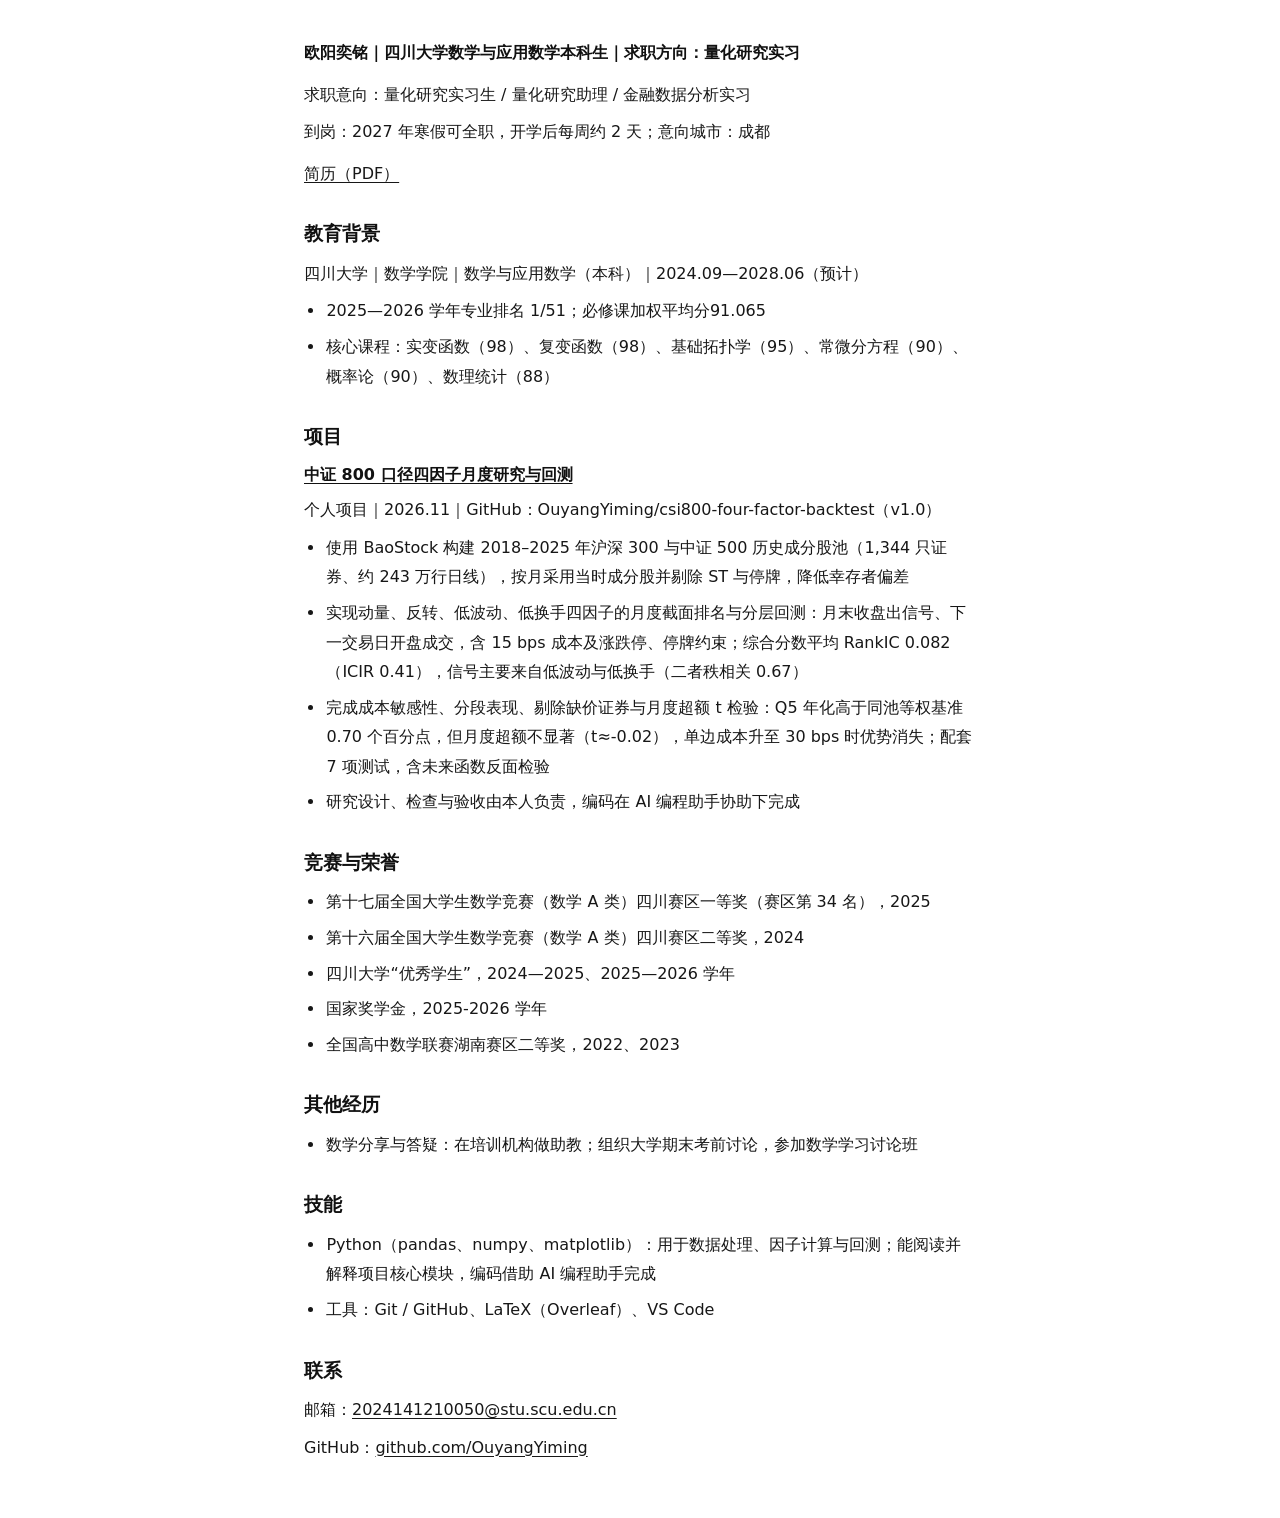
<file: index.html>
<!DOCTYPE html>
<html lang="zh-CN">
<head>
  <meta charset="utf-8">
  <meta name="viewport" content="width=device-width, initial-scale=1">
  <title>欧阳奕铭｜四川大学数学与应用数学本科生｜求职方向：量化研究实习</title>
  <link rel="stylesheet" href="style.css">
</head>
<body>
  <!-- 本页由 content.md 导出. 文字只在内容源修改；版式在 build_site.py 模板与 style.css 修改. -->
  <!-- 修改 ../personal-materials/content.md 的【网站展示文案】页首及【基本信息】求职意向、到岗行. -->
  <header>
    <h1>欧阳奕铭｜四川大学数学与应用数学本科生｜求职方向：量化研究实习</h1>
    <p>求职意向：量化研究实习生 / 量化研究助理 / 金融数据分析实习</p>
    <p>到岗：2027 年寒假可全职，开学后每周约 2 天；意向城市：成都</p>
    <nav aria-label="简历">
      <a href="assets/resume_public.pdf">简历（PDF）</a>
    </nav>
  </header>
  <main>
    <!-- 修改 ../personal-materials/content.md 的【教育背景】节，再运行 build_site.py. -->
    <section id="education" aria-labelledby="education-title">
      <h2 id="education-title">教育背景</h2>
      <p>四川大学｜数学学院｜数学与应用数学（本科）｜2024.09—2028.06（预计）</p>
      <ul>
        <li>2025—2026 学年专业排名 1/51；必修课加权平均分91.065</li>
        <li>核心课程：实变函数（98）、复变函数（98）、基础拓扑学（95）、常微分方程（90）、概率论（90）、数理统计（88）</li>
      </ul>
    </section>

    <!-- 修改 ../personal-materials/content.md 的【项目经历】节，再运行 build_site.py. -->
    <section id="projects" aria-labelledby="projects-title">
      <h2 id="projects-title">项目</h2>
      <h3><a href="projects/csi800.html">中证 800 口径四因子月度研究与回测</a></h3>
      <p>个人项目｜2026.11｜GitHub：OuyangYiming/csi800-four-factor-backtest（v1.0）</p>
      <ul>
        <li>使用 BaoStock 构建 2018–2025 年沪深 300 与中证 500 历史成分股池（1,344 只证券、约 243 万行日线），按月采用当时成分股并剔除 ST 与停牌，降低幸存者偏差</li>
        <li>实现动量、反转、低波动、低换手四因子的月度截面排名与分层回测：月末收盘出信号、下一交易日开盘成交，含 15 bps 成本及涨跌停、停牌约束；综合分数平均 RankIC 0.082（ICIR 0.41），信号主要来自低波动与低换手（二者秩相关 0.67）</li>
        <li>完成成本敏感性、分段表现、剔除缺价证券与月度超额 t 检验：Q5 年化高于同池等权基准 0.70 个百分点，但月度超额不显著（t≈-0.02），单边成本升至 30 bps 时优势消失；配套 7 项测试，含未来函数反面检验</li>
        <li>研究设计、检查与验收由本人负责，编码在 AI 编程助手协助下完成</li>
      </ul>
    </section>

    <!-- 修改 ../personal-materials/content.md 的【竞赛与荣誉】节，再运行 build_site.py. -->
    <section id="honors" aria-labelledby="honors-title">
      <h2 id="honors-title">竞赛与荣誉</h2>
      <ul>
        <li>第十七届全国大学生数学竞赛（数学 A 类）四川赛区一等奖（赛区第 34 名），2025</li>
        <li>第十六届全国大学生数学竞赛（数学 A 类）四川赛区二等奖，2024</li>
        <li>四川大学“优秀学生”，2024—2025、2025—2026 学年</li>
        <li>国家奖学金，2025-2026 学年</li>
        <li>全国高中数学联赛湖南赛区二等奖，2022、2023</li>
      </ul>
    </section>

    <!-- 修改 ../personal-materials/content.md 的【其他经历】节，再运行 build_site.py. -->
    <section id="experience" aria-labelledby="experience-title">
      <h2 id="experience-title">其他经历</h2>
      <ul>
        <li>数学分享与答疑：在培训机构做助教；组织大学期末考前讨论，参加数学学习讨论班</li>
      </ul>
    </section>

    <!-- 修改 ../personal-materials/content.md 的【技能】节，再运行 build_site.py. -->
    <section id="skills" aria-labelledby="skills-title">
      <h2 id="skills-title">技能</h2>
      <ul>
        <li>Python（pandas、numpy、matplotlib）：用于数据处理、因子计算与回测；能阅读并解释项目核心模块，编码借助 AI 编程助手完成</li>
        <li>工具：Git / GitHub、LaTeX（Overleaf）、VS Code</li>
      </ul>
    </section>

    <!-- 修改 ../personal-materials/content.md 的【基本信息】联系行. 此处只导出校园邮箱与 GitHub. -->
    <section id="contact" aria-labelledby="contact-title">
      <h2 id="contact-title">联系</h2>
      <address>
        <p>邮箱：<a href="mailto:2024141210050@stu.scu.edu.cn">2024141210050@stu.scu.edu.cn</a></p>
        <p>GitHub：<a href="https://github.com/OuyangYiming">github.com/OuyangYiming</a></p>
      </address>
    </section>
  </main>
</body>
</html>
</file>
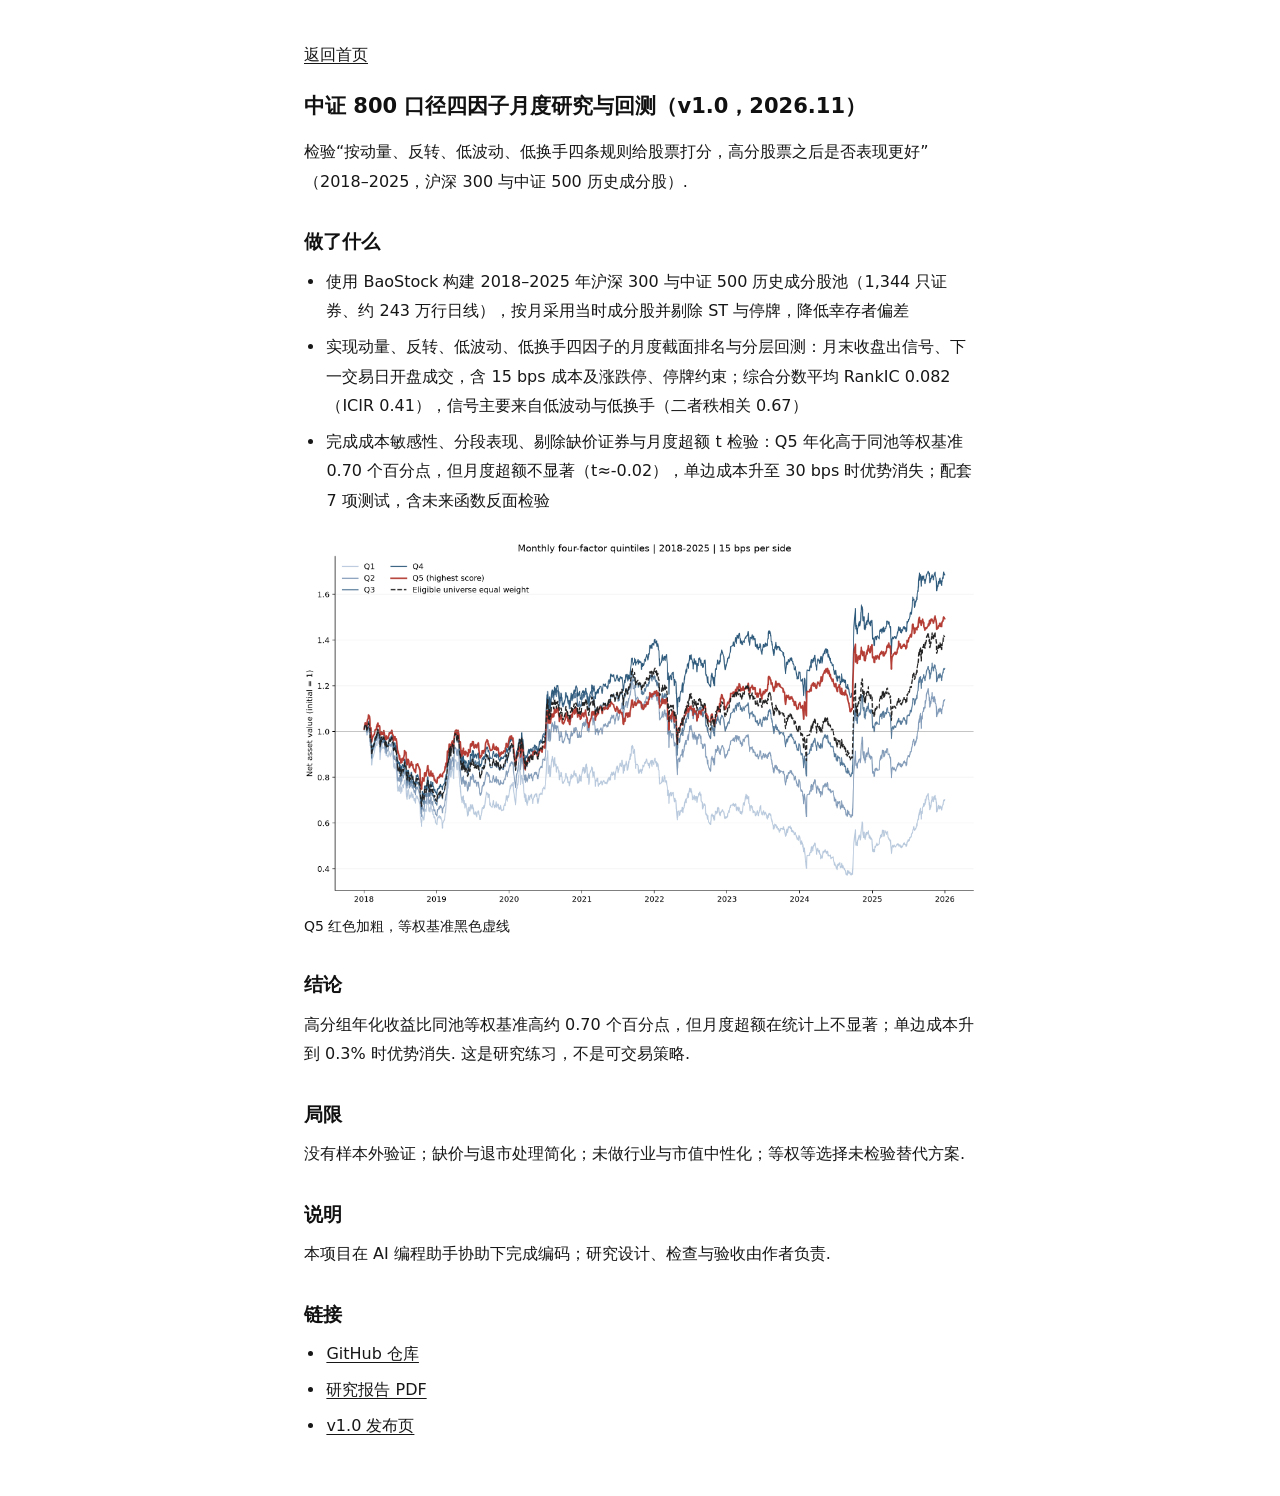
<file: projects/csi800.html>
<!DOCTYPE html>
<html lang="zh-CN">
<head>
  <meta charset="utf-8">
  <meta name="viewport" content="width=device-width, initial-scale=1">
  <title>中证 800 口径四因子月度研究与回测（v1.0，2026.11）</title>
  <link rel="stylesheet" href="../style.css">
</head>
<body>
  <!-- 本页由 content.md 导出. 文字只在内容源修改；版式在 build_site.py 模板与 style.css 修改. -->
  <header>
    <nav aria-label="返回"><a href="../index.html">返回首页</a></nav>
    <!-- 修改 ../../personal-materials/content.md 的【网站展示文案】标题与一句话，再运行 build_site.py. -->
    <h1 class="project-title">中证 800 口径四因子月度研究与回测（v1.0，2026.11）</h1>
    <p>检验“按动量、反转、低波动、低换手四条规则给股票打分，高分股票之后是否表现更好”（2018–2025，沪深 300 与中证 500 历史成分股）.</p>
  </header>
  <main>
    <article aria-label="项目详情">
      <!-- 修改 ../../personal-materials/content.md 的【项目经历】前三条要点，再运行 build_site.py. -->
      <section aria-labelledby="work-title">
        <h2 id="work-title">做了什么</h2>
        <ul>
          <li>使用 BaoStock 构建 2018–2025 年沪深 300 与中证 500 历史成分股池（1,344 只证券、约 243 万行日线），按月采用当时成分股并剔除 ST 与停牌，降低幸存者偏差</li>
          <li>实现动量、反转、低波动、低换手四因子的月度截面排名与分层回测：月末收盘出信号、下一交易日开盘成交，含 15 bps 成本及涨跌停、停牌约束；综合分数平均 RankIC 0.082（ICIR 0.41），信号主要来自低波动与低换手（二者秩相关 0.67）</li>
          <li>完成成本敏感性、分段表现、剔除缺价证券与月度超额 t 检验：Q5 年化高于同池等权基准 0.70 个百分点，但月度超额不显著（t≈-0.02），单边成本升至 30 bps 时优势消失；配套 7 项测试，含未来函数反面检验</li>
        </ul>
      </section>

      <!-- 修改 ../../personal-materials/content.md 的【网站展示文案】净值图、图注；资产来自项目仓库. -->
      <figure>
        <img src="../assets/mvp_nav.png" alt="中证 800 口径四因子月度研究与回测净值图：Q5 红色加粗，等权基准黑色虚线" width="2160" height="1170" loading="lazy" decoding="async">
        <figcaption>Q5 红色加粗，等权基准黑色虚线</figcaption>
      </figure>

      <!-- 修改 ../../personal-materials/content.md 的【网站展示文案】结论，再运行 build_site.py. -->
      <section aria-labelledby="conclusion-title">
        <h2 id="conclusion-title">结论</h2>
        <p>高分组年化收益比同池等权基准高约 0.70 个百分点，但月度超额在统计上不显著；单边成本升到 0.3% 时优势消失. 这是研究练习，不是可交易策略.</p>
      </section>

      <!-- 修改 ../../personal-materials/content.md 的【网站展示文案】局限，再运行 build_site.py. -->
      <section aria-labelledby="limitations-title">
        <h2 id="limitations-title">局限</h2>
        <p>没有样本外验证；缺价与退市处理简化；未做行业与市值中性化；等权等选择未检验替代方案.</p>
      </section>

      <!-- 修改 ../../personal-materials/content.md 的【网站展示文案】说明，再运行 build_site.py. -->
      <section aria-labelledby="note-title">
        <h2 id="note-title">说明</h2>
        <p>本项目在 AI 编程助手协助下完成编码；研究设计、检查与验收由作者负责.</p>
      </section>

      <!-- 修改 ../../personal-materials/content.md 的【网站展示文案】三个链接，再运行 build_site.py. -->
      <section aria-labelledby="links-title">
        <h2 id="links-title">链接</h2>
        <ul>
        <li><a href="https://github.com/OuyangYiming/csi800-four-factor-backtest">GitHub 仓库</a></li>
        <li><a href="https://github.com/OuyangYiming/csi800-four-factor-backtest/blob/main/report/report.pdf">研究报告 PDF</a></li>
        <li><a href="https://github.com/OuyangYiming/csi800-four-factor-backtest/releases/tag/v1.0">v1.0 发布页</a></li>
        </ul>
      </section>
    </article>
  </main>
</body>
</html>
</file>
<file: style.css>
/* 唯一样式文件. 文字内容在 personal-materials/content.md 中维护. */
* {
  box-sizing: border-box;
}

html {
  color: #171717;
  background: #fff;
}

body {
  max-width: 720px;
  margin: 40px auto 56px;
  padding: 0 24px;
  font-family: system-ui, -apple-system, BlinkMacSystemFont, "Segoe UI",
    "PingFang SC", "Microsoft YaHei", "Noto Sans CJK SC", sans-serif;
  font-size: 16px;
  line-height: 1.85;
  overflow-wrap: anywhere;
}

h1,
h2,
h3 {
  color: #111;
  font-weight: 650;
  line-height: 1.6;
}

h1 {
  margin: 0 0 14px;
  font-size: 16px;
}

.project-title {
  margin-top: 20px;
  font-size: 21px;
}

h2 {
  margin: 0 0 10px;
  font-size: 19px;
}

h3 {
  margin: 0 0 8px;
  font-size: 16px;
}

p {
  margin: 8px 0;
}

section {
  margin-top: 30px;
}

nav {
  margin-top: 12px;
}

ul {
  margin: 8px 0;
  padding-left: 1.3em;
}

li {
  margin: 6px 0;
  padding-left: 0.1em;
}

a {
  color: inherit;
  text-decoration: underline;
  text-underline-offset: 3px;
}

a:hover {
  text-decoration-thickness: 2px;
}

a:focus-visible {
  outline: 2px solid currentColor;
  outline-offset: 4px;
}

address {
  font-style: normal;
}

figure {
  margin: 26px 0;
}

img {
  display: block;
  width: 100%;
  height: auto;
}

figcaption {
  margin-top: 8px;
  font-size: 14px;
}

@media (max-width: 480px) {
  body {
    margin-top: 24px;
    padding-right: 18px;
    padding-left: 18px;
  }

  .project-title {
    font-size: 19px;
  }
}

@media print {
  body {
    margin: 0;
    padding: 0;
    font-size: 11pt;
  }

  h2,
  h3 {
    break-after: avoid;
  }

  figure {
    break-inside: avoid;
  }
}
</file>
